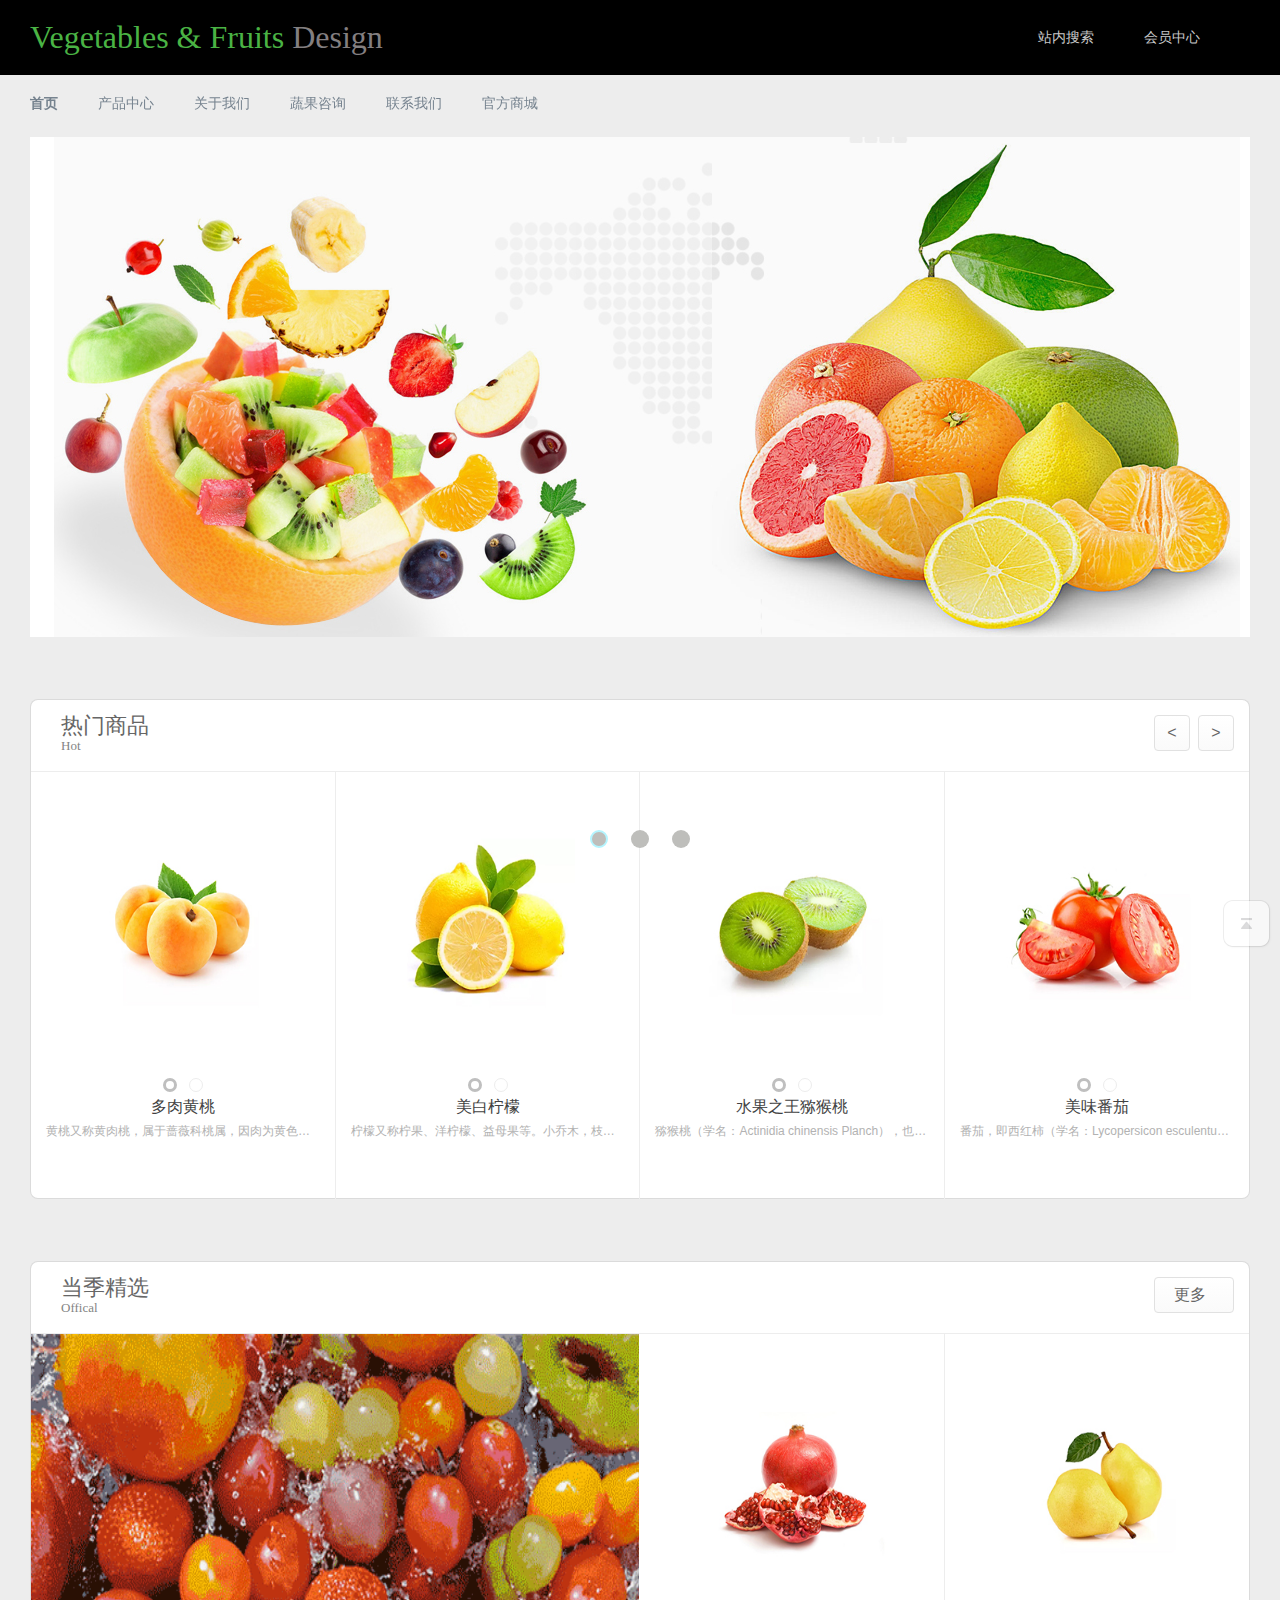
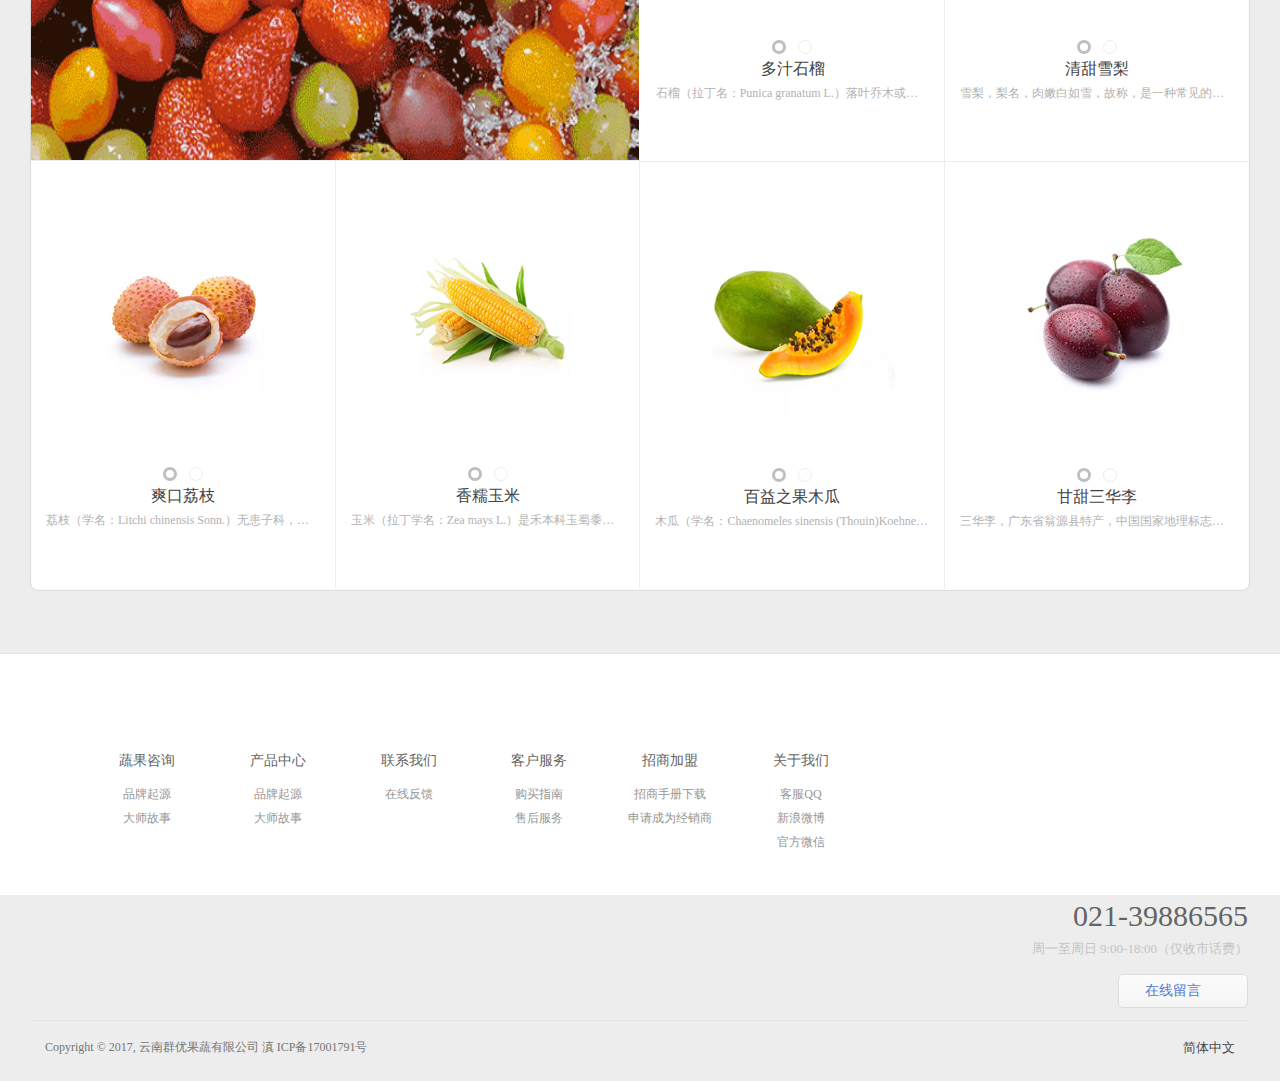
<file: index.html>
<!DOCTYPE html>
<html lang="en">
<head>
	<meta charset="UTF-8">
	<title>企业站</title>
	<link rel="stylesheet" href="css/index.css">
	<script src="js/animate.js"></script>
	<script src="js/index.js"></script>
</head>
<body>
	<!-- 头部开始 -->
	<header>
		<div class="navbar">
			<div class="logoL">Vegetables & Fruits <span class="design">Design</span></div>
			<div class="logoR">
				<a href="">站内搜索</a>
				<a href="">会员中心</a>
			</div>
		</div>
		<div class="navbarT">
			<div class="container">
				<ul class="nav">
					<li><a href="index.html" class="hot">首页</a></li>
					<li><a href="product.html">产品中心</a>
					<ul class="drop-down">
						<a href=""><li>&nbsp;&nbsp;&nbsp;&nbsp;&nbsp;水果系列</li></a>
						<a href=""><li>&nbsp;&nbsp;&nbsp;&nbsp;&nbsp;蔬菜系列</li></a>
					</ul>
					</li>
					<li><a href="about.html">关于我们</a></li>
					<li><a href="">蔬果咨询</a></li>
					<li><a href="">联系我们</a></li>
					<li><a href="">官方商城</a></li>
				</ul>		
			</div>
			
		</div>
	</header>
	<!-- 头部结束 -->
	<!-- banner开始 -->
	<section>
		<!-- <div class="dotsbox">
				<div class="dots"></div>
				<div class="dots"></div>
				<div class="dots"></div>
		</div> -->
		<ul class="dotsbox">
			<li class="dosts"></li>
			<li></li>
			<li></li>
		</ul>
		<ul class="box">
		
			<li>
				<img src="img/aaaaa.png" alt="">
			</li>
			<li>
				<img src="img/ccc.jpg" alt="">
			</li>
			<li>
				<img src="img/ddd.jpg" alt="">
			</li>
			
		</ul>
	</section>
	<!-- banner结束 -->
	<!-- 热门开始 -->
	<main>
		<div class="rmbox">
			<div class="Hotbox">
				<h3 class="Hot">热门商品</h3>
				<span class="letter">Hot</span>
			</div>
			<div class="keybox">
				<div class="keyL">&lt;</div>
				<div class="keyR">&gt;</div>
			</div>
		</div>
		<ul class="chart">
			<li>
				<div class="tubox">
					<div class="tu"><img src="img/rm (1).jpg" alt=""></div>
					<div class="tu"><img src="img/thumb.jpg" alt=""></div>
				</div>
				<a href="javascript:;"><div class="circularbox">
					<div class="circular hots"></div>
					<div class="circular"></div>
				</div></a>
				<div class="product">
					<a href="">多肉黄桃</a>
				</div>
				<p>黄桃又称黄肉桃，属于蔷薇科桃属，因肉为黄色而得名。常吃可起到通便、降血糖血脂、抗自由基、祛除黑斑、延缓衰老、提高免疫力等作用，也能促进食欲，堪称保健水果、养生之桃</p>
				<div class="details">查看详情</div>
				<div class="detailstu">
					<div class="false">
						<a href="javascript:;"><img src="img/slide.png" alt=""></a>
					</div>
					<div class="img"><img src="img/rm (1).jpg" alt=""></div>
					<div class="introduce">
						<div class="productName">多肉黄桃</div>
						<div class="propContent">&nbsp;&nbsp;类&nbsp;&nbsp;&nbsp;型&nbsp;&nbsp;&nbsp;:水果</div>
						<div class="propContent">&nbsp;&nbsp;品&nbsp;&nbsp;&nbsp;牌&nbsp;&nbsp;&nbsp;:Vegetables & Fruits</div>
						<div class="propContent">&nbsp;&nbsp;功&nbsp;&nbsp;&nbsp;能&nbsp;&nbsp;&nbsp;:通便、降血糖、血脂，抗自由基</div>
					</div>
				</div>
			</li>
			<li>
				<div class="tubox">
					<div class="tu"><img src="img/rm (2).jpg" alt=""></div>
					<div class="tu"><img src="img/thumb.jpg" alt=""></div>
				</div>
				<a href="javascript:;"><div class="circularbox">
					<div class="circular hots"></div>
					<div class="circular"></div>
				</div></a>
				<div class="product">
					<a href="">美白柠檬</a>
				</div>
				<p>柠檬又称柠果、洋柠檬、益母果等。小乔木，枝少刺或近于无刺，嫩叶及花芽暗紫红色，叶片厚纸质，卵形或椭圆形。</p>
				<div class="details">查看详情</div>
				<div class="detailstu">
					<div class="false">
						<a href="javascript:;"><img src="img/slide.png" alt=""></a>
					</div>
					<div class="img"><img src="img/rm (2).jpg" alt=""></div>
					<div class="introduce">
						<div class="productName">美白柠檬</div>
						<div class="propContent">&nbsp;&nbsp;类&nbsp;&nbsp;&nbsp;型&nbsp;&nbsp;&nbsp;:水果</div>
						<div class="propContent">&nbsp;&nbsp;品&nbsp;&nbsp;&nbsp;牌&nbsp;&nbsp;&nbsp;:Vegetables & Fruits</div>
						<div class="propContent">&nbsp;&nbsp;功&nbsp;&nbsp;&nbsp;能&nbsp;&nbsp;&nbsp;:生津解暑开胃，预防心血管疾病</div>
					</div>
				</div>
			</li>
			<li>
				<div class="tubox">
					<div class="tu"><img src="img/rm (3).jpg" alt=""></div>
					<div class="tu"><img src="img/thumb.jpg" alt=""></div>
				</div>
				<a href="javascript:;"><div class="circularbox">
					<div class="circular hots"></div>
					<div class="circular"></div>
				</div></a>
				<div class="product">
					<a href="">水果之王猕猴桃</a>
				</div>
				<p>猕猴桃（学名：Actinidia chinensis Planch），也称奇异果（奇异果是猕猴桃的一个人工选育品种，因使用广泛而成为了猕猴桃的代称）。</p>
				<div class="details">查看详情</div>
				<div class="detailstu">
					<div class="false">
						<a href="javascript:;"><img src="img/slide.png" alt=""></a>
					</div>
					<div class="img"><img src="img/rm (3).jpg" alt=""></div>
					<div class="introduce">
						<div class="productName">水果之王猕猴桃</div>
						<div class="propContent">&nbsp;&nbsp;类&nbsp;&nbsp;&nbsp;型&nbsp;&nbsp;&nbsp;:水果</div>
						<div class="propContent">&nbsp;&nbsp;品&nbsp;&nbsp;&nbsp;牌&nbsp;&nbsp;&nbsp;:Vegetables & Fruits</div>
						<div class="propContent">&nbsp;&nbsp;功&nbsp;&nbsp;&nbsp;能&nbsp;&nbsp;&nbsp;:含有的维生素C有助于降低血液中的胆固醇。</div>
					</div>
				</div>
			</li>
			<li>
				<div class="tubox">
					<div class="tu"><img src="img/rm (4).jpg" alt=""></div>
					<div class="tu"><img src="img/thumb.jpg" alt=""></div>
				</div>
				<a href="javascript:;"><div class="circularbox">
					<div class="circular hots"></div>
					<div class="circular"></div>
				</div></a>
				<div class="product">
					<a href="">美味番茄</a>
				</div>
				<p>番茄，即西红柿（学名：Lycopersicon esculentum Mill.），是茄科番茄属一年生或多年生草本植物，体高0.6-2米，全体生粘质腺毛，有强烈气味，茎易倒伏，叶羽状复叶或羽状深裂，花序总梗长2-5厘米，常3-7朵花，花萼辐状，花冠辐状，浆果扁球..</p>
				<div class="details">查看详情</div>
				<div class="detailstu">
					<div class="false">
						<a href="javascript:;"><img src="img/slide.png" alt=""></a>
					</div>
					<div class="img"><img src="img/rm (4).jpg" alt=""></div>
					<div class="introduce">
						<div class="productName">美味番茄</div>
						<div class="propContent">&nbsp;&nbsp;类&nbsp;&nbsp;&nbsp;型&nbsp;&nbsp;&nbsp;:蔬菜</div>
						<div class="propContent">&nbsp;&nbsp;品&nbsp;&nbsp;&nbsp;牌&nbsp;&nbsp;&nbsp;:Vegetables & Fruits</div>
						<div class="propContent">&nbsp;&nbsp;功&nbsp;&nbsp;&nbsp;能&nbsp;&nbsp;&nbsp;:有增加胃液酸度帮助消化，调整胃肠功能的作用。</div>
					</div>
				</div>
			</li>
		</ul>
	</main>
	<!-- 热门结束 -->
	<!-- 精选开始 -->
	<div class="jxbox">
		<div class="rmbox">
			<div class="Hotbox">
				<h3 class="Hot">当季精选</h3>
				<span class="letter">Offical</span>
			</div>
			<div class="keybox">
				<div class="look">更多</div>
			</div>
		</div>
		<div class="blank"><img src="img/3-1G229162611196.gif" alt=""></div>
		<ul class="chart chart2">
			<li>
				<div class="tubox">
					<div class="tu"><img src="img/jx (1).jpg" alt=""></div>
					<div class="tu"><img src="img/thumb.jpg" alt=""></div>
				</div>
				<a href="javascript:;"><div class="circularbox">
					<div class="circular hots"></div>
					<div class="circular"></div>
				</div></a>
				<div class="product">
					<a href="">多汁石榴</a>
				</div>
				<p>石榴（拉丁名：Punica granatum L.）落叶乔木或灌木；单叶，通常对生或簇生，无托叶。花顶生或近顶生，单生或几朵簇生或组成聚伞花序，近钟形，裂片5-9，花瓣5-9，多皱褶，覆瓦...</p>
				<div class="details">查看详情</div>
				<div class="detailstu">
					<div class="false">
						<a href="javascript:;"><img src="img/slide.png" alt=""></a>
					</div>
					<div class="img"><img src="img/jx (1).jpg" alt=""></div>
					<div class="introduce">
						<div class="productName">多汁石榴</div>
						<div class="propContent">&nbsp;&nbsp;类&nbsp;&nbsp;&nbsp;型&nbsp;&nbsp;&nbsp;:水果</div>
						<div class="propContent">&nbsp;&nbsp;品&nbsp;&nbsp;&nbsp;牌&nbsp;&nbsp;&nbsp;:Vegetables & Fruits</div>
						<div class="propContent">&nbsp;&nbsp;功&nbsp;&nbsp;&nbsp;能&nbsp;&nbsp;&nbsp;:具清热、解毒、平肝、补血、活血和止泻功效。</div>
					</div>
				</div>
			</li>
			<li>
				<div class="tubox">
					<div class="tu"><img src="img/jx (2).jpg" alt=""></div>
					<div class="tu"><img src="img/thumb.jpg" alt=""></div>
				</div>
				<a href="javascript:;"><div class="circularbox">
					<div class="circular hots"></div>
					<div class="circular"></div>
				</div></a>
				<div class="product">
					<a href="">清甜雪梨</a>
				</div>
				<p>雪梨，梨名，肉嫩白如雪，故称，是一种常见的水果。据《本草纲目》记载，“梨者，利也，其性下行流利。”它药用能治风热、润肺、凉心、消痰、降火、解毒。医学研究证明，梨确有...</p>
				<div class="details">查看详情</div>
				<div class="detailstu">
					<div class="false">
						<a href="javascript:;"><img src="img/slide.png" alt=""></a>
					</div>
					<div class="img"><img src="img/jx (2).jpg" alt=""></div>
					<div class="introduce">
						<div class="productName">清甜雪梨</div>
						<div class="propContent">&nbsp;&nbsp;类&nbsp;&nbsp;&nbsp;型&nbsp;&nbsp;&nbsp;:水果</div>
						<div class="propContent">&nbsp;&nbsp;品&nbsp;&nbsp;&nbsp;牌&nbsp;&nbsp;&nbsp;:Vegetables & Fruits</div>
						<div class="propContent">&nbsp;&nbsp;功&nbsp;&nbsp;&nbsp;能&nbsp;&nbsp;&nbsp;:药用能治风热、润肺、凉心、消痰、降火、解毒。</div>
					</div>
				</div>
			</li>
		</ul>
		<ul class="chart chart3">
			<li>
				<div class="tubox">
					<div class="tu"><img src="img/jx (3).jpg" alt=""></div>
					<div class="tu"><img src="img/thumb.jpg" alt=""></div>
				</div>
				<a href="javascript:;"><div class="circularbox">
					<div class="circular hots"></div>
					<div class="circular"></div>
				</div></a>
				<div class="product">
					<a href="">爽口荔枝</a>
				</div>
				<p>荔枝（学名：Litchi chinensis Sonn.）无患子科，荔枝属常绿乔木，高约10米。果皮有鳞斑状突起，鲜红，紫红。成熟时至鲜红色；种子全部被肉质假种皮包裹。花期春季，果期夏季。果肉产鲜时半透明凝脂状，味香美，但不耐储藏。分布于中国的西...</p>
				<div class="details">查看详情</div>
				<div class="detailstu">
					<div class="false">
						<a href="javascript:;"><img src="img/slide.png" alt=""></a>
					</div>
					<div class="img"><img src="img/jx (3).jpg" alt=""></div>
					<div class="introduce">
						<div class="productName">爽口荔枝</div>
						<div class="propContent">&nbsp;&nbsp;类&nbsp;&nbsp;&nbsp;型&nbsp;&nbsp;&nbsp;:水果</div>
						<div class="propContent">&nbsp;&nbsp;品&nbsp;&nbsp;&nbsp;牌&nbsp;&nbsp;&nbsp;:Vegetables & Fruits</div>
						<div class="propContent">&nbsp;&nbsp;功&nbsp;&nbsp;&nbsp;能&nbsp;&nbsp;&nbsp;:健脾生津，理气止痛。</div>
					</div>
				</div>
			</li>
			<li>
				<div class="tubox">
					<div class="tu"><img src="img/jx (4).jpg" alt=""></div>
					<div class="tu"><img src="img/thumb.jpg" alt=""></div>
				</div>
				<a href="javascript:;"><div class="circularbox">
					<div class="circular hots"></div>
					<div class="circular"></div>
				</div></a>
				<div class="product">
					<a href="">香糯玉米</a>
				</div>
				<p>玉米（拉丁学名：Zea mays L.）是禾本科玉蜀黍属一年生草本植物。别名：玉蜀黍、棒子、包谷、包米、包粟、玉茭、苞米、珍珠米、苞芦、大芦粟，东北辽宁话称珍珠粒，潮州话称薏米仁，粤语称为粟米，闽南语称作番麦。玉米是一年生雌雄同株异...</p>
				<div class="details">查看详情</div>
				<div class="detailstu">
					<div class="false">
						<a href="javascript:;"><img src="img/slide.png" alt=""></a>
					</div>
					<div class="img"><img src="img/jx (4).jpg" alt=""></div>
					<div class="introduce">
						<div class="productName">香糯玉米</div>
						<div class="propContent">&nbsp;&nbsp;类&nbsp;&nbsp;&nbsp;型&nbsp;&nbsp;&nbsp;:蔬菜</div>
						<div class="propContent">&nbsp;&nbsp;品&nbsp;&nbsp;&nbsp;牌&nbsp;&nbsp;&nbsp;:Vegetables & Fruits</div>
						<div class="propContent">&nbsp;&nbsp;功&nbsp;&nbsp;&nbsp;能&nbsp;&nbsp;&nbsp;:玉米中所含纤维素人体不能吸收的碳水化合物。</div>
					</div>
				</div>
			</li>
			<li>
				<div class="tubox">
					<div class="tu"><img src="img/jx (5).jpg" alt=""></div>
					<div class="tu"><img src="img/thumb.jpg" alt=""></div>
				</div>
				<a href="javascript:;"><div class="circularbox">
					<div class="circular hots"></div>
					<div class="circular"></div>
				</div></a>
				<div class="product">
					<a href="">百益之果木瓜</a>
				</div>
				<p>木瓜（学名：Chaenomeles sinensis (Thouin)Koehne）：蔷薇科木瓜属，灌木或小乔木，高达5－10米，叶片椭圆卵形或椭圆长圆形，稀倒卵形，长5－8厘米，宽3.5－5.5厘米，叶柄长5...</p>
				<div class="details">查看详情</div>
				<div class="detailstu">
					<div class="false">
						<a href="javascript:;"><img src="img/slide.png" alt=""></a>
					</div>
					<div class="img"><img src="img/jx (5).jpg" alt=""></div>
					<div class="introduce">
						<div class="productName">百益之果木瓜</div>
						<div class="propContent">&nbsp;&nbsp;类&nbsp;&nbsp;&nbsp;型&nbsp;&nbsp;&nbsp;:水果</div>
						<div class="propContent">&nbsp;&nbsp;品&nbsp;&nbsp;&nbsp;牌&nbsp;&nbsp;&nbsp;:Vegetables & Fruits</div>
						<div class="propContent">&nbsp;&nbsp;功&nbsp;&nbsp;&nbsp;能&nbsp;&nbsp;&nbsp;:抗氧化</div>
					</div>
				</div>
			</li>
			<li>
				<div class="tubox">
					<div class="tu"><img src="img/jx (6).jpg" alt=""></div>
					<div class="tu"><img src="img/thumb.jpg" alt=""></div>
				</div>
				<a href="javascript:;"><div class="circularbox">
					<div class="circular hots"></div>
					<div class="circular"></div>
				</div></a>
				<div class="product">
					<a href="">甘甜三华李</a>
				</div>
				<p>三华李，广东省翁源县特产，中国国家地理标志产品。三华李果型白里透红，闻之清雅芬芳，入口无涩且有蜜味，爽脆清甜满口香。果圆形或近圆形，单果重≥40克，果粉厚，果皮紫红色...</p>
				<div class="details">查看详情</div>
				<div class="detailstu">
					<div class="false">
						<a href="javascript:;"><img src="img/slide.png" alt=""></a>
					</div>
					<div class="img"><img src="img/jx (6).jpg" alt=""></div>
					<div class="introduce">
						<div class="productName">甘甜三华李</div>
						<div class="propContent">&nbsp;&nbsp;类&nbsp;&nbsp;&nbsp;型&nbsp;&nbsp;&nbsp;:水果</div>
						<div class="propContent">&nbsp;&nbsp;品&nbsp;&nbsp;&nbsp;牌&nbsp;&nbsp;&nbsp;:Vegetables & Fruits</div>
						<div class="propContent">&nbsp;&nbsp;功&nbsp;&nbsp;&nbsp;能&nbsp;&nbsp;&nbsp;:具有清肝涤热、生津液、利小便之功效。</div>
					</div>
				</div>
			</li>
		</ul>
	</div>
	<!-- 精选结束 -->
	<!-- 底部开始 -->
	<footer>
		<div class="word">
			<div class="contact">
				<a href=""><h4>蔬果咨询</h4></a>
				<ul class="Story">
					<li>品牌起源</li>
					<li>大师故事</li>
					
				</ul>
			</div>
			<div class="contact">
				<a href=""><h4>产品中心</h4></a>
				<ul class="Story">
					<li>品牌起源</li>
					<li>大师故事</li>
					
				</ul>
			</div>
			<div class="contact">
				<a href=""><h4>联系我们</h4></a>
				<ul class="Story">
					<li>在线反馈</li>

					
				</ul>
			</div>
			<div class="contact">
				<a href=""><h4>客户服务</h4></a>
				<ul class="Story">
					<li>购买指南</li>
					<li>售后服务</li>
					
				</ul>
			</div>
			<div class="contact">
				<a href=""><h4>招商加盟</h4></a>
				<ul class="Story">
					<li>招商手册下载</li>
					<li>申请成为经销商</li>
					
				</ul>
			</div>
			<div class="contact">
				<h4>关于我们</h4>
				<ul class="Story">
					<li>客服QQ</li>
					<li>新浪微博</li>
					<li>官方微信</li>

					
				</ul>
			</div>
		</div>
		<div class="Online">
			<h3>021-39886565</h3>
			<h5>周一至周日 9:00-18:00（仅收市话费）</h5>
			<div class="frame">在线留言</div>
		</div>
	</footer>
	<div class="Below">
		<span class="left">Copyright © 2017, 云南群优果蔬有限公司 滇 ICP备17001791号</span>
		<span class="right">简体中文</span>
	</div>
	<div class="fanhui"></div>

	<!-- 底部结束 -->


</body>
</html>
</file>
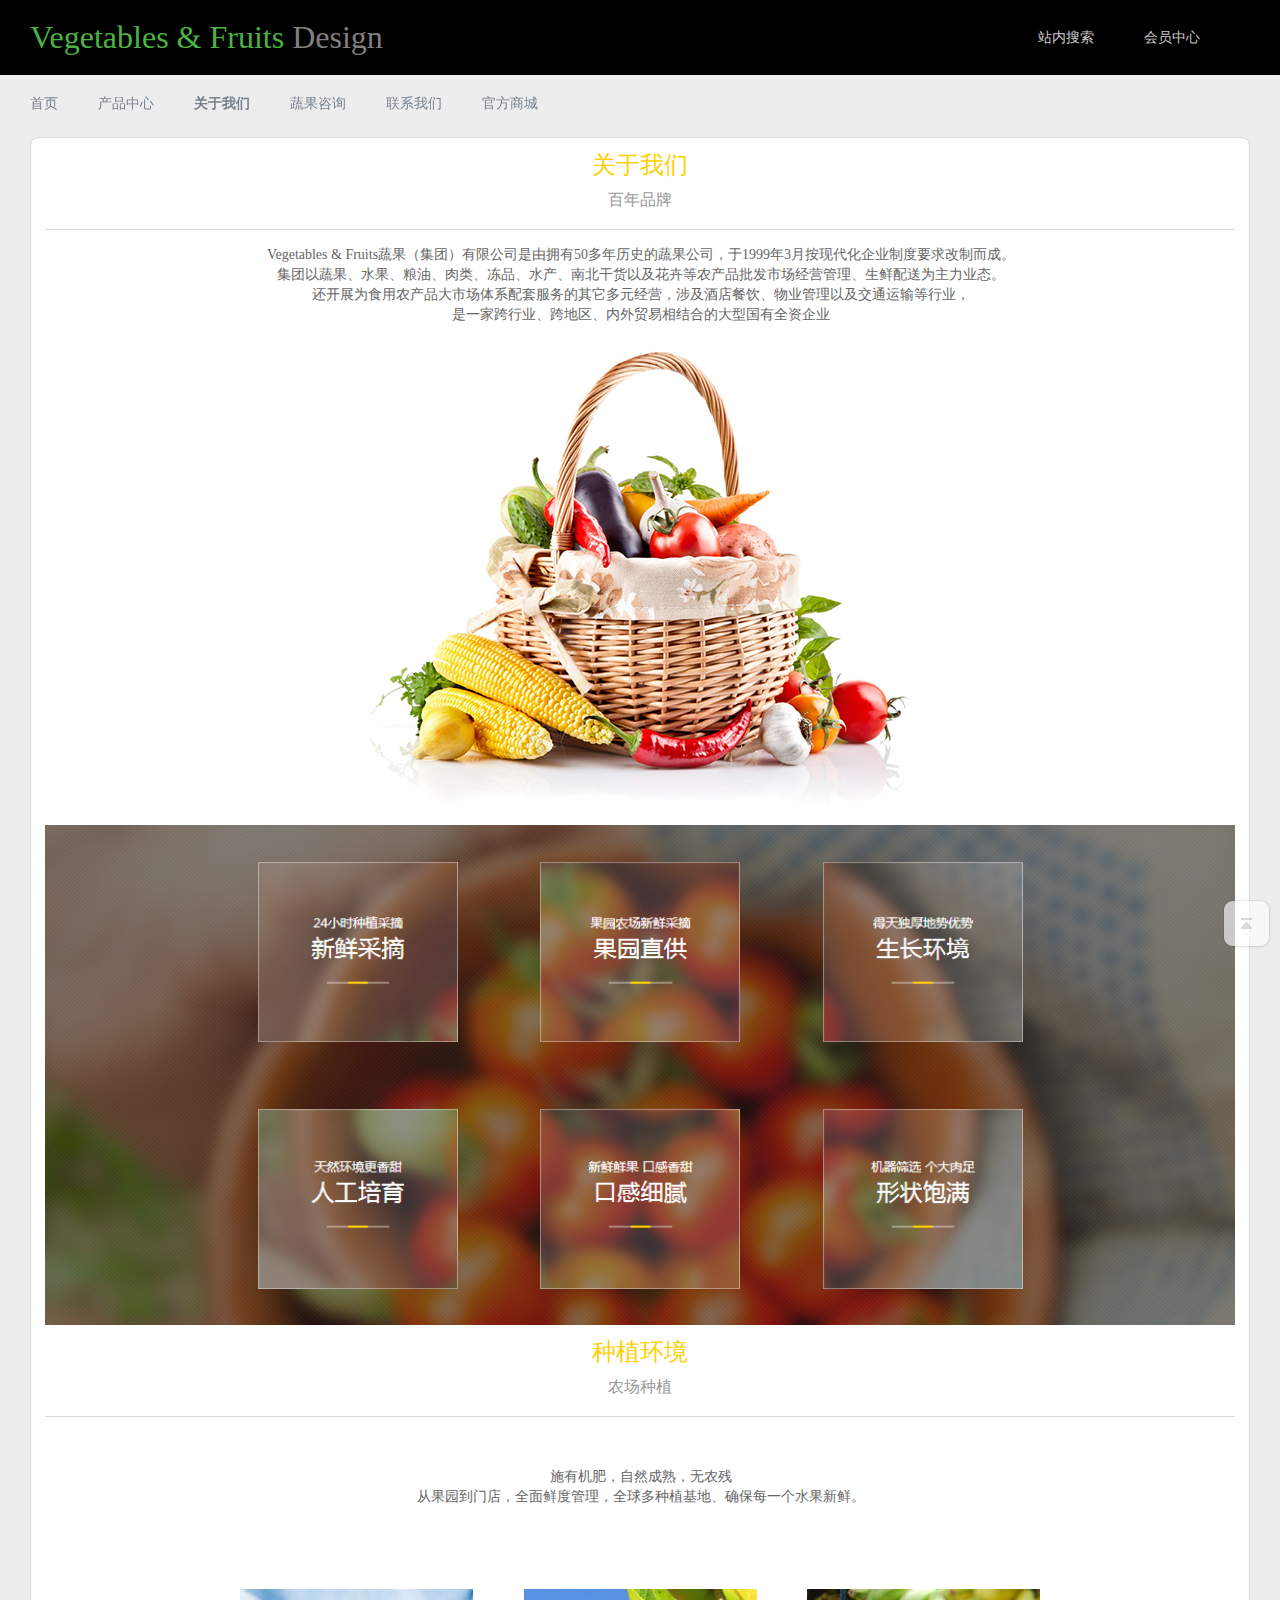
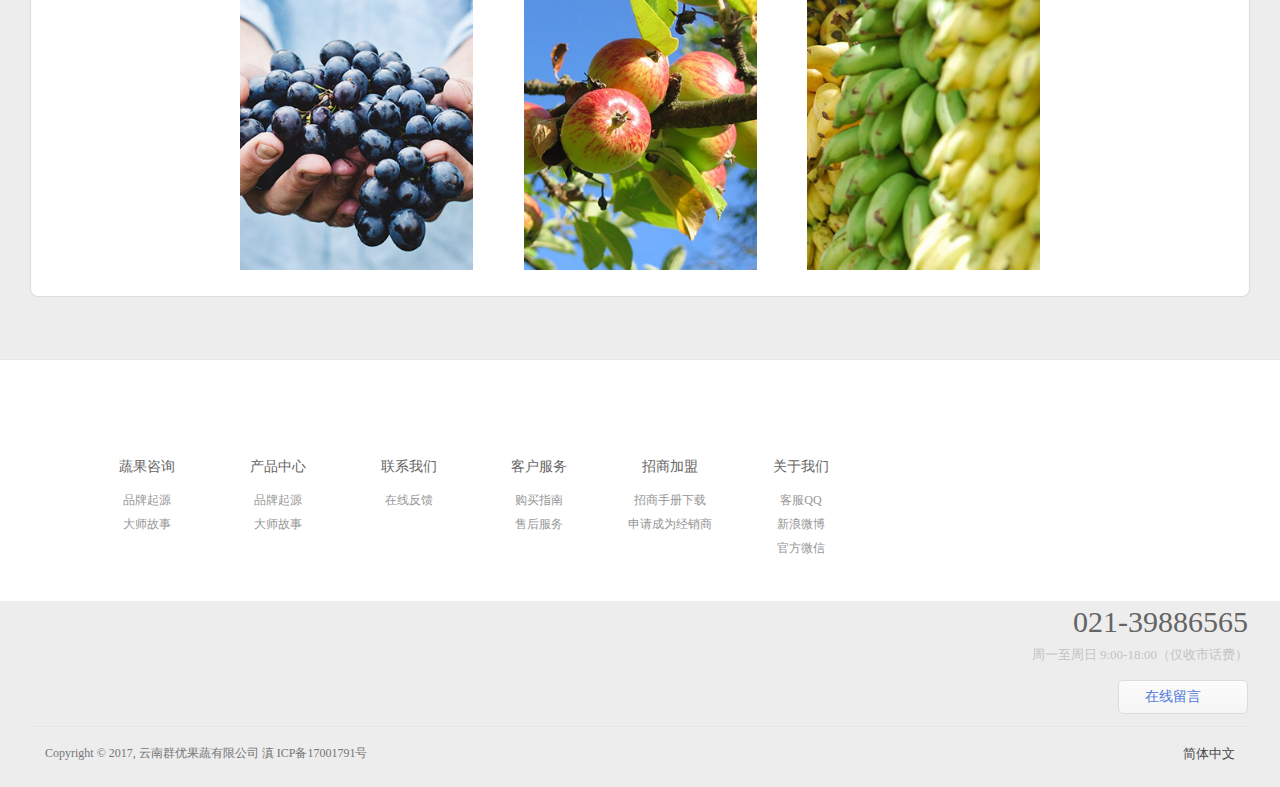
<file: about.html>
<!DOCTYPE html>
<html lang="en">
<head>
	<meta charset="UTF-8">
	<title>企业站</title>
	<link rel="stylesheet" href="css/about.css">
	<script src="js/animate.js"></script>
	<script src="js/about.js"></script>
</head>
<body>
	<!-- 头部开始 -->
	<header>
		<div class="navbar">
			<div class="logoL">Vegetables & Fruits <span class="design">Design</span></div>
			<div class="logoR">
				<a href="">站内搜索</a>
				<a href="">会员中心</a>
			</div>
		</div>
		<div class="navbarT">
			<div class="container">
				<ul class="nav">
					<li><a href="index.html">首页</a></li>
					<li><a href="product.html">产品中心</a>
					<ul class="drop-down">
						<a href=""><li>&nbsp;&nbsp;&nbsp;&nbsp;&nbsp;水果系列</li></a>
						<a href=""><li>&nbsp;&nbsp;&nbsp;&nbsp;&nbsp;蔬菜系列</li></a>
					</ul>
					</li>
					<li><a href="about.html" class="hot">关于我们</a></li>
					<li><a href="">蔬果咨询</a></li>
					<li><a href="">联系我们</a></li>
					<li><a href="">官方商城</a></li>
				</ul>		
			</div>
			
		</div>
	</header>
	<!-- 头部结束 -->
	<section>
		
	</section>
	
	<!-- 关于开始 -->
	<div class="jxbox">
		<div class="banner">
			<p class="women">关于我们</p>
			<p class="bainian">百年品牌</p>
		</div>
		<div class="zi">
			<p class="xzi">Vegetables & Fruits蔬果（集团）有限公司是由拥有50多年历史的蔬果公司，于1999年3月按现代化企业制度要求改制而成。</p>
			<p class="xzi">集团以蔬果、水果、粮油、肉类、冻品、水产、南北干货以及花卉等农产品批发市场经营管理、生鲜配送为主力业态。</p>
			<p class="xzi">还开展为食用农产品大市场体系配套服务的其它多元经营，涉及酒店餐饮、物业管理以及交通运输等行业，</p>
			<p class="xzi">是一家跨行业、跨地区、内外贸易相结合的大型国有全资企业</p>
		</div>
		<div class="ad"><img src="img/ad.jpg" alt=""></div>

		<div class="full">
			<ul>
				<li><img src="img/xinxian (1).png" alt=""></li>
				<li><img src="img/xinxian (2).png" alt=""></li>
				<li><img src="img/xinxian (3).png" alt=""></li>
				<li><img src="img/xinxian (4).png" alt=""></li>
				<li><img src="img/xinxian (5).png" alt=""></li>
				<li><img src="img/xinxian (6).png" alt=""></li>
			</ul>
		</div>
		<div class="banner">
			<p class="women">种植环境</p>
			<p class="bainian">农场种植</p>
		</div>
		<div class="zi">
			
			<p class="xzi xxzi">施有机肥，自然成熟，无农残</p>
			<p class="xzi">从果园到门店，全面鲜度管理，全球多种植基地、确保每一个水果新鲜。</p>
		</div>
		<ul class="add">
			<li><img src="img/nonchang (1).jpg" alt=""></li>
			<li><img src="img/nongchang.jpg" alt=""></li>
			<li><img src="img/nonchang (2).jpg" alt=""></li>
		</ul>
	</div>
	<!-- 关于结束 -->
	<!-- 底部开始 -->
	<footer>
		<div class="word">
			<div class="contact">
				<a href=""><h4>蔬果咨询</h4></a>
				<ul class="Story">
					<li>品牌起源</li>
					<li>大师故事</li>
					
				</ul>
			</div>
			<div class="contact">
				<a href=""><h4>产品中心</h4></a>
				<ul class="Story">
					<li>品牌起源</li>
					<li>大师故事</li>
					
				</ul>
			</div>
			<div class="contact">
				<a href=""><h4>联系我们</h4></a>
				<ul class="Story">
					<li>在线反馈</li>

					
				</ul>
			</div>
			<div class="contact">
				<a href=""><h4>客户服务</h4></a>
				<ul class="Story">
					<li>购买指南</li>
					<li>售后服务</li>
					
				</ul>
			</div>
			<div class="contact">
				<a href=""><h4>招商加盟</h4></a>
				<ul class="Story">
					<li>招商手册下载</li>
					<li>申请成为经销商</li>
					
				</ul>
			</div>
			<div class="contact">
				<h4>关于我们</h4>
				<ul class="Story">
					<li>客服QQ</li>
					<li>新浪微博</li>
					<li>官方微信</li>

					
				</ul>
			</div>
		</div>
		<div class="Online">
			<h3>021-39886565</h3>
			<h5>周一至周日 9:00-18:00（仅收市话费）</h5>
			<div class="frame">在线留言</div>
		</div>
	</footer>
	<div class="Below">
		<span class="left">Copyright © 2017, 云南群优果蔬有限公司 滇 ICP备17001791号</span>
		<span class="right">简体中文</span>
	</div>
	<div class="fanhui"></div>

	<!-- 底部结束 -->


</body>
</html>
</file>
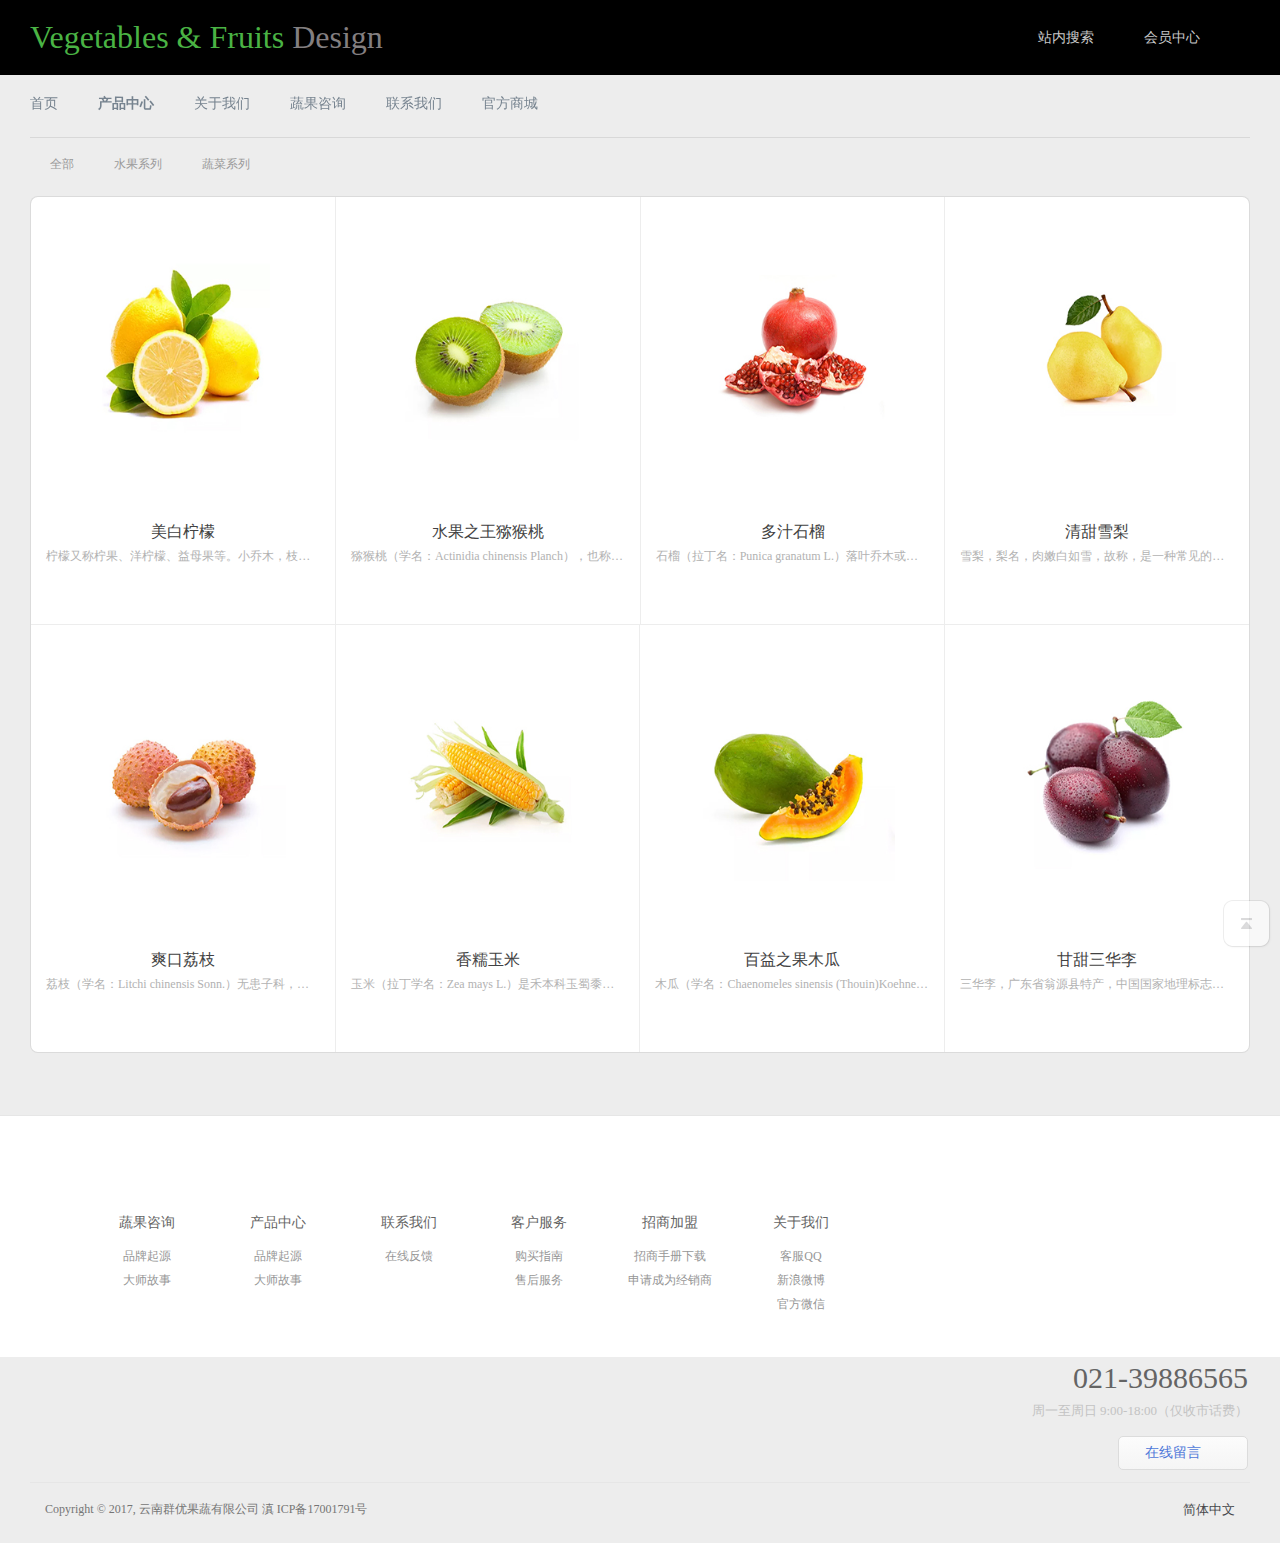
<file: product.html>
<!DOCTYPE html>
<html lang="en">
<head>
	<meta charset="UTF-8">
	<title>企业站</title>
	<link rel="stylesheet" href="css/product.css">
	<script src="js/animate.js"></script>
	<script src="js/product.js"></script>
</head>
<body>
	<!-- 头部开始 -->
	<header>
		<div class="navbar">
			<div class="logoL">Vegetables & Fruits <span class="design">Design</span></div>
			<div class="logoR">
				<a href="">站内搜索</a>
				<a href="">会员中心</a>
			</div>
		</div>
		<div class="navbarT">
			<div class="container">
				<ul class="nav">
					<li><a href="index.html">首页</a></li>
					<li><a href="product.html" class="hot">产品中心</a>
					<ul class="drop-down">
						<a href=""><li>&nbsp;&nbsp;&nbsp;&nbsp;&nbsp;水果系列</li></a>
						<a href=""><li>&nbsp;&nbsp;&nbsp;&nbsp;&nbsp;蔬菜系列</li></a>
					</ul>
					</li>
					<li><a href="about.html">关于我们</a></li>
					<li><a href="">蔬果咨询</a></li>
					<li><a href="">联系我们</a></li>
					<li><a href="">官方商城</a></li>
				</ul>		
			</div>
			
		</div>
	</header>
	<!-- 头部结束 -->
	<section>
		<ul class="met">
			<a href=""><li>全部</li></a>
			<a href=""><li>水果系列</li></a>
			<a href=""><li>蔬菜系列</li></a>
		</ul>
	</section>
	
	<!-- 精选开始 -->
	<div class="jxbox">
		
		<ul class="chart chart2">
			<li>
				<div class="tubox"><img src="img/rm (2).jpg" alt=""></div>
				<div class="circularbox">
					<!-- div class="circular hots"></div>
					<div class="circular"></div> -->
				</div>
				<div class="product">
					<a href="">美白柠檬</a>
				</div>
				<p>柠檬又称柠果、洋柠檬、益母果等。小乔木，枝少刺或近于无刺，嫩叶及花芽暗紫红色，叶片厚纸质，卵形或椭圆形。</p>
				<div class="details">查看详情</div>
				<div class="detailstu">
					<div class="false">
						<a href="javascript:;"><img src="img/slide.png" alt=""></a>
					</div>
					<div class="img"><img src="img/rm (2).jpg" alt=""></div>
					<div class="introduce">
						<div class="productName">美白柠檬</div>
						<div class="propContent">&nbsp;&nbsp;类&nbsp;&nbsp;&nbsp;型&nbsp;&nbsp;&nbsp;:水果</div>
						<div class="propContent">&nbsp;&nbsp;品&nbsp;&nbsp;&nbsp;牌&nbsp;&nbsp;&nbsp;:Vegetables & Fruits</div>
						<div class="propContent">&nbsp;&nbsp;功&nbsp;&nbsp;&nbsp;能&nbsp;&nbsp;&nbsp;:生津解暑开胃，预防心血管疾病</div>
					</div>
				</div>
			</li>
			<li>
				<div class="tubox"><img src="img/rm (3).jpg" alt=""></div>
				<div class="circularbox">
					<!-- <div class="circular hots"></div>
					<div class="circular"></div> -->
				</div>
				<div class="product">
					<a href="">水果之王猕猴桃</a>
				</div>
				<p>猕猴桃（学名：Actinidia chinensis Planch），也称奇异果（奇异果是猕猴桃的一个人工选育品种，因使用广泛而成为了猕猴桃的代称）。</p>
				<div class="details">查看详情</div>
				<div class="detailstu">
					<div class="false">
						<a href="javascript:;"><img src="img/slide.png" alt=""></a>
					</div>
					<div class="img"><img src="img/rm (3).jpg" alt=""></div>
					<div class="introduce">
						<div class="productName">水果之王猕猴桃</div>
						<div class="propContent">&nbsp;&nbsp;类&nbsp;&nbsp;&nbsp;型&nbsp;&nbsp;&nbsp;:水果</div>
						<div class="propContent">&nbsp;&nbsp;品&nbsp;&nbsp;&nbsp;牌&nbsp;&nbsp;&nbsp;:Vegetables & Fruits</div>
						<div class="propContent">&nbsp;&nbsp;功&nbsp;&nbsp;&nbsp;能&nbsp;&nbsp;&nbsp;:含有的维生素C有助于降低血液中的胆固醇。</div>
					</div>
				</div>
			</li>
			<li>
				<div class="tubox"><img src="img/jx (1).jpg" alt=""></div>
				<div class="circularbox">
					<!-- <div class="circular hots"></div>
					<div class="circular"></div> -->
				</div>
				<div class="product">
					<a href="">多汁石榴</a>
				</div>
				<p>石榴（拉丁名：Punica granatum L.）落叶乔木或灌木；单叶，通常对生或簇生，无托叶。花顶生或近顶生，单生或几朵簇生或组成聚伞花序，近钟形，裂片5-9，花瓣5-9，多皱褶，覆瓦...</p>
				<div class="details">查看详情</div>
				<div class="detailstu">
					<div class="false">
						<a href="javascript:;"><img src="img/slide.png" alt=""></a>
					</div>
					<div class="img"><img src="img/jx (1).jpg" alt=""></div>
					<div class="introduce">
						<div class="productName">多汁石榴</div>
						<div class="propContent">&nbsp;&nbsp;类&nbsp;&nbsp;&nbsp;型&nbsp;&nbsp;&nbsp;:水果</div>
						<div class="propContent">&nbsp;&nbsp;品&nbsp;&nbsp;&nbsp;牌&nbsp;&nbsp;&nbsp;:Vegetables & Fruits</div>
						<div class="propContent">&nbsp;&nbsp;功&nbsp;&nbsp;&nbsp;能&nbsp;&nbsp;&nbsp;:具清热、解毒、平肝、补血、活血和止泻功效。</div>
					</div>
				</div>
			</li>
			<li>
				<div class="tubox"><img src="img/jx (2).jpg" alt=""></div>
				<div class="circularbox">
					<!-- <div class="circular hots"></div>
					<div class="circular"></div> -->
				</div>
				<div class="product">
					<a href="">清甜雪梨</a>
				</div>
				<p>雪梨，梨名，肉嫩白如雪，故称，是一种常见的水果。据《本草纲目》记载，“梨者，利也，其性下行流利。”它药用能治风热、润肺、凉心、消痰、降火、解毒。医学研究证明，梨确有...</p>
				<div class="details">查看详情</div>
				<div class="detailstu">
					<div class="false">
						<a href="javascript:;"><img src="img/slide.png" alt=""></a>
					</div>
					<div class="img"><img src="img/jx (2).jpg" alt=""></div>
					<div class="introduce">
						<div class="productName">清甜雪梨</div>
						<div class="propContent">&nbsp;&nbsp;类&nbsp;&nbsp;&nbsp;型&nbsp;&nbsp;&nbsp;:水果</div>
						<div class="propContent">&nbsp;&nbsp;品&nbsp;&nbsp;&nbsp;牌&nbsp;&nbsp;&nbsp;:Vegetables & Fruits</div>
						<div class="propContent">&nbsp;&nbsp;功&nbsp;&nbsp;&nbsp;能&nbsp;&nbsp;&nbsp;:药用能治风热、润肺、凉心、消痰、降火、解毒。</div>
					</div>
				</div>
			</li>
		</ul>
		<ul class="chart chart3">
			<li>
				<div class="tubox"><img src="img/jx (3).jpg" alt=""></div>
				<div class="circularbox">
					<!-- <div class="circular hots"></div>
					<div class="circular"></div> -->
				</div>
				<div class="product">
					<a href="">爽口荔枝</a>
				</div>
				<p>荔枝（学名：Litchi chinensis Sonn.）无患子科，荔枝属常绿乔木，高约10米。果皮有鳞斑状突起，鲜红，紫红。成熟时至鲜红色；种子全部被肉质假种皮包裹。花期春季，果期夏季。果肉产鲜时半透明凝脂状，味香美，但不耐储藏。分布于中国的西...</p>
				<div class="details">查看详情</div>
				<div class="detailstu">
					<div class="false">
						<a href="javascript:;"><img src="img/slide.png" alt=""></a>
					</div>
					<div class="img"><img src="img/jx (3).jpg" alt=""></div>
					<div class="introduce">
						<div class="productName">爽口荔枝</div>
						<div class="propContent">&nbsp;&nbsp;类&nbsp;&nbsp;&nbsp;型&nbsp;&nbsp;&nbsp;:水果</div>
						<div class="propContent">&nbsp;&nbsp;品&nbsp;&nbsp;&nbsp;牌&nbsp;&nbsp;&nbsp;:Vegetables & Fruits</div>
						<div class="propContent">&nbsp;&nbsp;功&nbsp;&nbsp;&nbsp;能&nbsp;&nbsp;&nbsp;:健脾生津，理气止痛。</div>
					</div>
				</div>
			</li>
			<li>
				<div class="tubox"><img src="img/jx (4).jpg" alt=""></div>
				<div class="circularbox">
					<!-- <div class="circular hots"></div>
					<div class="circular"></div> -->
				</div>
				<div class="product">
					<a href="">香糯玉米</a>
				</div>
				<p>玉米（拉丁学名：Zea mays L.）是禾本科玉蜀黍属一年生草本植物。别名：玉蜀黍、棒子、包谷、包米、包粟、玉茭、苞米、珍珠米、苞芦、大芦粟，东北辽宁话称珍珠粒，潮州话称薏米仁，粤语称为粟米，闽南语称作番麦。玉米是一年生雌雄同株异...</p>
				<div class="details">查看详情</div>
				<div class="detailstu">
					<div class="false">
						<a href="javascript:;"><img src="img/slide.png" alt=""></a>
					</div>
					<div class="img"><img src="img/jx (4).jpg" alt=""></div>
					<div class="introduce">
						<div class="productName">香糯玉米</div>
						<div class="propContent">&nbsp;&nbsp;类&nbsp;&nbsp;&nbsp;型&nbsp;&nbsp;&nbsp;:蔬菜</div>
						<div class="propContent">&nbsp;&nbsp;品&nbsp;&nbsp;&nbsp;牌&nbsp;&nbsp;&nbsp;:Vegetables & Fruits</div>
						<div class="propContent">&nbsp;&nbsp;功&nbsp;&nbsp;&nbsp;能&nbsp;&nbsp;&nbsp;:玉米中所含纤维素人体不能吸收的碳水化合物 。 </div>
					</div>
				</div>
			</li>
			<li>
				<div class="tubox"><img src="img/jx (5).jpg" alt=""></div>
				<div class="circularbox">
					<!-- <div class="circular hots"></div>
					<div class="circular"></div> -->
				</div>
				<div class="product">
					<a href="">百益之果木瓜</a>
				</div>
				<p>木瓜（学名：Chaenomeles sinensis (Thouin)Koehne）：蔷薇科木瓜属，灌木或小乔木，高达5－10米，叶片椭圆卵形或椭圆长圆形，稀倒卵形，长5－8厘米，宽3.5－5.5厘米，叶柄长5...</p>
				<div class="details">查看详情</div>
				<div class="detailstu">
					<div class="false">
						<a href="javascript:;"><img src="img/slide.png" alt=""></a>
					</div>
					<div class="img"><img src="img/jx (5).jpg" alt=""></div>
					<div class="introduce">
						<div class="productName">百益之果木瓜</div>
						<div class="propContent">&nbsp;&nbsp;类&nbsp;&nbsp;&nbsp;型&nbsp;&nbsp;&nbsp;:水果</div>
						<div class="propContent">&nbsp;&nbsp;品&nbsp;&nbsp;&nbsp;牌&nbsp;&nbsp;&nbsp;:Vegetables & Fruits</div>
						<div class="propContent">&nbsp;&nbsp;功&nbsp;&nbsp;&nbsp;能&nbsp;&nbsp;&nbsp;:抗氧化</div>
					</div>
				</div>
			</li>
			<li>
				<div class="tubox"><img src="img/jx (6).jpg" alt=""></div>
				<div class="circularbox">
					<!-- <div class="circular hots"></div>
					<div class="circular"></div> -->
				</div>
				<div class="product">
					<a href="">甘甜三华李</a>
				</div>
				<p>三华李，广东省翁源县特产，中国国家地理标志产品。三华李果型白里透红，闻之清雅芬芳，入口无涩且有蜜味，爽脆清甜满口香。果圆形或近圆形，单果重≥40克，果粉厚，果皮紫红色...</p>
				<div class="details">查看详情</div>
				<div class="detailstu">
					<div class="false">
						<a href="javascript:;"><img src="img/slide.png" alt=""></a>
					</div>
					<div class="img"><img src="img/jx (6).jpg" alt=""></div>
					<div class="introduce">
						<div class="productName">甘甜三华李</div>
						<div class="propContent">&nbsp;&nbsp;类&nbsp;&nbsp;&nbsp;型&nbsp;&nbsp;&nbsp;:水果</div>
						<div class="propContent">&nbsp;&nbsp;品&nbsp;&nbsp;&nbsp;牌&nbsp;&nbsp;&nbsp;:Vegetables & Fruits</div>
						<div class="propContent">&nbsp;&nbsp;功&nbsp;&nbsp;&nbsp;能&nbsp;&nbsp;&nbsp;:具有清肝涤热、生津液、利小便之功效</div>
					</div>
				</div>
			</li>
		</ul>
	</div>
	<!-- 精选结束 -->
	<!-- 底部开始 -->
	<footer>
		<div class="word">
			<div class="contact">
				<a href=""><h4>蔬果咨询</h4></a>
				<ul class="Story">
					<li>品牌起源</li>
					<li>大师故事</li>
					
				</ul>
			</div>
			<div class="contact">
				<a href=""><h4>产品中心</h4></a>
				<ul class="Story">
					<li>品牌起源</li>
					<li>大师故事</li>
					
				</ul>
			</div>
			<div class="contact">
				<a href=""><h4>联系我们</h4></a>
				<ul class="Story">
					<li>在线反馈</li>

					
				</ul>
			</div>
			<div class="contact">
				<a href=""><h4>客户服务</h4></a>
				<ul class="Story">
					<li>购买指南</li>
					<li>售后服务</li>
					
				</ul>
			</div>
			<div class="contact">
				<a href=""><h4>招商加盟</h4></a>
				<ul class="Story">
					<li>招商手册下载</li>
					<li>申请成为经销商</li>
					
				</ul>
			</div>
			<div class="contact">
				<h4>关于我们</h4>
				<ul class="Story">
					<li>客服QQ</li>
					<li>新浪微博</li>
					<li>官方微信</li>

					
				</ul>
			</div>
		</div>
		<div class="Online">
			<h3>021-39886565</h3>
			<h5>周一至周日 9:00-18:00（仅收市话费）</h5>
			<div class="frame">在线留言</div>
		</div>
	</footer>
	<div class="Below">
		<span class="left">Copyright © 2017, 云南群优果蔬有限公司 滇 ICP备17001791号</span>
		<span class="right">简体中文</span>
	</div>
	<div class="fanhui"></div>

	<!-- 底部结束 -->


</body>
</html>
</file>
<file: css/index.css>
@import url('base.css');
/* 头部开始 */
body{
	width: 100%;
	height: 100%;
	background: #ededed;
}
header{
	width: 100%;
	height: 75px;
	background: #000;
}
.navbar{
	width: 1220px;
	height: 75px;
	margin: 0 auto;
	background: #000;
	display:flex;
	justify-content: space-between;
}
.logoL{
	color: rgb(74, 179, 68);
	height: 75px;
	font-size: 32px;
	line-height: 75px;
}
.design{
	color: #837f80;
}
.logoR{
	width: 212px;
	height: 75px;
	display: flex;
	justify-content: space-between;

}
.logoR a{
	width: 106px;
	height: 75px;
	font-size: 14px;
	color: #c8c8c8;
	line-height: 75px;
}
.logoR a:hover{
	color: #fff;
}
.navbarT{
	width: 100%;
	height: 0px;
	position: fixed;
	top: 75px;
	z-index: 999;
	background: #f7f7f7;
	
    /* border-bottom: 1px solid #dadada; */
    /* transition: all 1s; */
}
.container{
	width: 1220px;
	height: 62px;
	margin: 0 auto;

}
.nav{
	width: auto;
	height: 62px;

	float: left;
}
.nav li{
	float: left;
	padding: 20px;
	position: relative;
}
.nav li:first-child{
	padding-left: 0;
}
.nav li a{
	font-size: 14px;
	color: #76838f;
}
.nav li a:hover{
	color: #6b95ea;
}
.hot{
	font-weight: bold;
	color: #666;
}
.drop-down{
	width: 158px;
	height: 0px;
	background: #fff;
	border-radius: 4px;
	position: absolute;
	left: 0px;
	top: 50px;
	z-index: 9999;
	/* padding: 5px 0; */
	overflow: hidden;
	transition: all 1s
}
.drop-down li{
	width: 158px;
	height: 40px;
	background: #fff;
	padding:  0;
	padding-left: 15px;
	margin: 5px 0;
	line-height: 40px;
	box-sizing: border-box;

}
.drop-down li:hover{
	background: #ededed;
}
/* 头部结束 */
/* banner开始 */
section{
	width: 1220px;
	height: 500px;
	margin: 62px auto;
}
.box{
	width: 1220px;
	height: 500px;
	position: relative;
}
.box li{
	width: 1220px;
	height: 500px;
/* 	background: yellow; */
	position: absolute;
	top: 0;
	left: 0;
	border-radius: 8px;
	z-index: 5;
	cursor: pointer;
}
.dotsbox{
	width: 100px;
	height: 20px;
	position: absolute;
	left: 0;
	right: 0;
	margin-right: auto;
	margin-left: auto;
	bottom: 50px;
	z-index: 15;
	display: flex;
	justify-content: space-between;
}
.dotsbox li{
	width: 18px;
	height: 18px;
	background: #bebebb;
	border-radius: 50%;
	z-index: 15;
	box-sizing: border-box;
	cursor: pointer;
}
.dosts{
	border: 2px solid  #b4f5ff;
	box-sizing: border-box;
}
/* banner结束 */
/* 热门开始 */
main{
	width: 1220px;
	height: 500px;
	background: #fff;
	margin: 0 auto;
	border-radius: 8px;
	border: 1px solid rgba(0, 0, 0, 0.14);
	/* padding: 15px; */
	box-sizing: border-box;


}
.rmbox{
	width: 100%;
	height: 56px;
	background: #fff;
	border-bottom: 1px solid #ededed;
	margin-top: 15px;
}
.Hotbox{
	margin-left: 30px;
	float: left;
}
.Hot{
	font-size: 22px;
    margin-top: 0px;
    text-align: left;
    margin-bottom: 0px;
    color: #666;
    /* margin-left: 30px; */

}
.keybox{
	width: 80px;
	height: 40px;
	float: right;
	margin-right: 15px;
	display: flex;
	justify-content: space-between;
}
.keyL{
	width: 34px;
	height: 34px;
	cursor: pointer;
    border: 1px solid #e1e1e1;
    border-radius: 4px;
    line-height: 34px;
    color: #666;
    background-color: #fafafa;
    background-image: -webkit-linear-gradient(top, #ffffff, #fafafa);
    background-image: linear-gradient(180deg, #ffffff, #fafafa);
    transition: all 0.15s ease-out;
    text-align: center;
}
.keyL:hover{
    background-image: -webkit-linear-gradient(top, #f5f5f5, #eeeeee); */
    background-image: linear-gradient(180deg, #f5f5f5, #eeeeee);
}
.keyR{
	width: 34px;
	height: 34px;
	cursor: pointer;
    border: 1px solid #e1e1e1;
    border-radius: 4px;
    line-height: 34px;
    color: #666;
    background-color: #fafafa;
    background-image: -webkit-linear-gradient(top, #ffffff, #fafafa);
    background-image: linear-gradient(180deg, #ffffff, #fafafa);
    transition: all 0.15s ease-out;
    text-align: center;
}
.keyR:hover{
     background-image: -webkit-linear-gradient(top, #f5f5f5, #eeeeee); */
    background-image: linear-gradient(180deg, #f5f5f5, #eeeeee);
}
.letter{
	font-size: 13px;
    text-align: left;
    color: #848484;
    margin: 0px auto;
    margin-bottom: 10px;
    font-family: "Microsoft YaHei";
    font-weight: 300;
}
.chart{
/* 	width: 100%; */
	/* height: 100%; */
	/* background: red; */
}
.chart li{
	width: 303.7px;
	height: 427px;
	border-right: 1px solid #ededed;
	float: left;
	box-shadow: 2px 2px 20px 10px  rgba(239, 239, 239, 0.0) inset;
}
.chart li:last-child{
	border-right: none;
}
.tubox{
	width: 206px;
	height: 206px;
	/* background: red; */
	padding: 50px 49px;
	position: relative;
}
.tu{
	width: 206px;
	height: 206px;
	/* background: red; */
	padding: 50px 49px;
}
.tubox .tu{
	position: absolute;
	top: 0;
	left: 0;
	display: none;
}
.chart2{
	float: right;
}
.circularbox{
	width: 40px;
	height: 21px;
	margin: 0 auto;
	display: flex;
	justify-content: space-between;
}
.circular{
	width: 14px;
	height: 14px;
	border-radius:50% ;
	border: 1px solid #ededed;
	box-sizing: border-box;


}
.hots{
	border: 3px solid #bfbfbf;
}
.product{
	width: 304px;
	height: 18px;
	text-align: center;
}
.product a{
	font-size: 16px;
	color: #424242;

}
p{
	overflow: hidden;
    padding-top: 7px;
    font-size: 12px;
    line-height: 1.2;
    white-space: nowrap;
    text-overflow: ellipsis;
    color: #b2b2b2;
    margin-bottom: 14px;
    padding-left: 15px;
    padding-right: 15px;
}
.details{
	border: 1px solid #e1e1e1;
    border-radius: 4px;
    font-size: 12px;
    color: #646464;
    background-color: #f9f9f9;
    background-image: -webkit-linear-gradient(top, #ffffff, #f9f9f9);
    background-image: linear-gradient(180deg, #ffffff, #f9f9f9);
    cursor: pointer;
    margin: 0 5px;
    box-sizing: border-box;
    width: 100px;
    height: 30px;
    line-height: 28px;
    vertical-align: middle;
    display: none;
    margin: 0 auto;
    text-align: center;
    font-size: 14px;
}
.details:hover{
   /*   background: rgba(0, 0, 0, 0.08); */
     background-image: -webkit-linear-gradient(top, #f5f5f5, #eeeeee); 
    background-image: linear-gradient(180deg, #f5f5f5, #eeeeee);

}
.chart li:hover .details{
	display: block;
}
.chart li img{
	transition: all 1s ease 0s;
}
.chart li :hover img{
    transform: scale(1.3);
    transition: all 1s ease 0s;
    -webkit-transform: scale(1.1);
    -webkit-transform: all 1s ease 0s;

    
}
.chart li:hover{
	box-shadow: 2px 2px 20px 10px  rgba(239, 239, 239, 0.6) inset;
	box-sizing: border-box;

}
/* 热门结束 */
/* 精选开始 */
.look{
	border: 1px solid #e1e1e1;
    border-radius: 4px;
    padding: 0 15px 0 19px;
    line-height: 34px;
    color: #666;
    background-color: #fafafa;
    background-image: -webkit-linear-gradient(top, #ffffff, #fafafa);
    background-image: linear-gradient(180deg, #ffffff, #fafafa);
    width: 66px;
    height: 34px;
    cursor: pointer;
 
}
.look:hover{
	 background-image: -webkit-linear-gradient(top, #f5f5f5, #eeeeee); */
    background-image: linear-gradient(180deg, #f5f5f5, #eeeeee);
}
.jxbox{
	width: 1220px;
	height: 930px;
	background: #fff;
	margin: 62px auto;
	border-radius: 8px;
	border: 1px solid rgba(0, 0, 0, 0.14);
	/* padding: 15px; */
	box-sizing: border-box;
}
.blank{
	width: 608px;
	height: 426px;
	float: left;
	cursor: pointer;
}
.chart3 li{
	border-top: 1px solid #ededed;
}
/* 精选结束 */
/* 底部开始 */
footer{
	height: 141px;
	background: #fff;
	padding: 100px 32px 0;
	margin-top: 30px;
	border-top: 1px solid #e6e6e6;
}
.word{
	width: 784px;
	height: 125px;
	margin-left: 35px;
	padding: 0 15px;
	display: flex;
	justify-content: space-between;
	float: left;
}
.contact{
	width: 16.6%;
	height: 100%;
}
h4{
	font-size: 14px;
    color: #646464;
    margin: 0px;
    text-align: center;
    padding: 0 0 14px;
}
.Story li{
	font-size: 12px;
    color: #969696;
    text-align: center;
    padding: 6px 0;
    cursor: pointer;
}
.Story li:hover{
	color: #5079d9;
}
.Online{
	width: 406px;
	height: 141px;
	float: right;
}
h3{
	text-align: right;
    font-size: 30px;
    color: #646464;
    margin-top: 22px;
    margin-bottom: 11px;
}
h5{
	color: #c3c3c3;
    text-align: right;
    font-size: 13px;
    margin: 0 0 11px;
}
.frame{
	float: right;
    width: 102px;
    height: 32px;
    line-height: 32px;
    background: -webkit-linear-gradient(#fcfcfc, #f5f5f5);
    background: -o-linear-gradient(#fcfcfc, #f5f5f5);
    background: linear-gradient(#fcfcfc, #f5f5f5);
    cursor: pointer;
    font-size: 14px;
    padding: 0 0 0 26px;
    margin-top: 8px;
    text-align: left;
    color: #5079d9;
    border: 1px solid #dcdcdc;
    border-radius: 5px;
    box-sizing: content-box;
}
.frame:hover{
	background-image: -webkit-linear-gradient(top, #f5f5f5, #eeeeee); */
    background-image: linear-gradient(180deg, #f5f5f5, #eeeeee);
}

.Below{
	width: 1220px;
	height: 61px;
	border-top: 1px solid #e6e6e6;
    padding-top: 20px;
    padding-right: 15px;
    padding-left: 15px;
    margin-right: auto;
    margin-left: auto;
    box-sizing: border-box;
    padding-bottom: 20px;
    display: flex;
    justify-content: space-between;
}
.left{
	    font-size: 12px;
    color: #757575;
}
.right{
	color: #45474b;
    font-size: 13px;
}
.fanhui{
	position: fixed;
    right: 7px;
    bottom: 20px;
    width: 54px;
    height: 54px;
    background: url(../img/backTop.png) no-repeat;
    background-size: contain;
    opacity: .62;
    cursor: pointer;
    z-index: 22;
    transition: all 0.25s cubic-bezier(0.215, 0.61, 0.355, 1);
    border: none;
    bottom: -50px;
	}
/* 底部结束 */
/* 详情图后加 */
.detailstu{
	width: 798px;
	height: 390px;
	background: #fff;
	position: fixed;
	z-index: 9999;
	top: 0;
	bottom: 0;
	right: 0;
	left: 0;
	margin-bottom: auto;
	margin-top: auto;
	margin-left: auto;
	margin-right: auto;
	border-radius: 8px;
	box-shadow:   0 0 0 3000px  rgba(0, 0, 0, 0.6);
	display: none;

}
.false{
	width: 100%;
	height: 16px;
	
}
.false a{
	width: 14px;
	height: 14px;
	float: right;
	margin-top: 15px;
	margin-right: 15px;
}
.img{
	width: 278px;
	height: 258px;
	margin: 50px;
	float: left;
}
.introduce{
	width: 399px;
	height: 177px;
	float: right;
	margin: 80px 0;
}
.productName{
	font-size: 20px;
    font-family: "Microsoft Yahei";
    color: #474747;
    line-height: 28px;
    word-break: break-all;
    padding: 5px;
    width: 374px;
    height: 38px;
    border-bottom: 2px solid #e0e0e0
}
.propContent{
	height: 20px;
    font-size: 14px;
    font-family: "Microsoft Yahei";
    line-height: 20px;
    padding: 10px 0;
	color: #767676;
	width: 374px;
}
</file>
<file: css/about.css>
@import url('base.css');
/* 头部开始 */
body{
	width: 100%;
	height: 100%;
	background: #ededed;
}
header{
	width: 100%;
	height: 75px;
	background: #000;
}
.navbar{
	width: 1220px;
	height: 75px;
	margin: 0 auto;
	background: #000;
	display:flex;
	justify-content: space-between;
}
.logoL{
	color: rgb(74, 179, 68);
	height: 75px;
	font-size: 32px;
	line-height: 75px;
}
.design{
	color: #837f80;
}
.logoR{
	width: 212px;
	height: 75px;
	display: flex;
	justify-content: space-between;

}
.logoR a{
	width: 106px;
	height: 75px;
	font-size: 14px;
	color: #c8c8c8;
	line-height: 75px;
}
.logoR a:hover{
	color: #fff;
}
.navbarT{
	width: 100%;
	height: 0px;
	position: fixed;
	top: 75px;
	z-index: 999;
	background: #f7f7f7;
    /* border-bottom: 1px solid #dadada; */
    /* transition: all 1s; */
}
.container{
	width: 1220px;
	height: 62px;
	margin: 0 auto;


}
.nav{
	width: auto;
	height: 62px;

	float: left;
}
.nav li{
	float: left;
	padding: 20px;
	position: relative;
}
.nav li:first-child{
	padding-left: 0;
}
.nav li a{
	font-size: 14px;
	color: #76838f;
}
.nav li a:hover{
	color: #6b95ea;
}
.hot{
	font-weight: bold;
	color: #666;
}
.drop-down{
	width: 158px;
	height: 0px;
	background: #fff;
	border-radius: 4px;
	position: absolute;
	left: 0px;
	top: 50px;
	z-index: 9999;
	/* padding: 5px 0; */
	overflow: hidden;
	transition: all 1s
}
.drop-down li{
	width: 158px;
	height: 40px;
	background: #fff;
	padding:  0;
	padding-left: 15px;
	margin: 5px 0;
	line-height: 40px;
	box-sizing: border-box;

}
.drop-down li:hover{
	background: #ededed;
}
/* 头部结束 */
section{
	width: 1220px;

	margin: 0 auto;
	margin-top: 62px;


}
/* 关于开始 */
.jxbox{
	width: 1220px;
	height: 1760px;
	background: #fff;
	margin: 62px auto;
	border-radius: 8px;
	border: 1px solid rgba(0, 0, 0, 0.14);
	/* padding: 15px; */
	box-sizing: border-box;
	margin-top: 0;
}
.banner{
	width: 1190px;
	height: 76px;
	margin: 15px auto;
	border-bottom: 1px solid rgba(0, 0, 0, 0.14);

}
.women{
	color: #fed002;
	font-size: 24px;
	text-align: center;
	margin-bottom: 15px;
}
.bainian{
 	font-size: 16px;
    text-align: center;
    color: #999999;
}
.zi{
	width: 1220px;
	height: 87px;
}
.xzi{
	font-size: 14px;
    color: #666666;
    text-align: center;
    line-height: 20px;
}
.ad{
	width: 543px;
	height: 463px;
	margin: 15px auto;
}
.full{
	width: 1190px;
	height: 500px;
	margin: 15px auto;
	background: transparent url(../img/full.jpg) no-repeat top;
	display: flex;
	justify-content: center;
	align-items: center;

}
.full ul{
	width: 765px;
	height: 427px;
	display: flex;
	flex-wrap: wrap;
	justify-content: space-between;
	align-content: space-between;

}
.full ul li{
	width: 200px;
	height: 180px;

}
.xxzi{
	margin-top: 50px;
}
.add{
	width: 800px;
	height: 350px;
	margin: 0 auto;
	display: flex;
	justify-content: space-between;
	align-items: center;
}
.add li{
	width: 233px;
	height: 281px;
}
/* 关于结束 */

/* 底部开始 */
footer{
	height: 141px;
	background: #fff;
	padding: 100px 32px 0;
	margin-top: 30px;
	border-top: 1px solid #e6e6e6;
}
.word{
	width: 784px;
	height: 125px;
	margin-left: 35px;
	padding: 0 15px;
	display: flex;
	justify-content: space-between;
	float: left;
}
.contact{
	width: 16.6%;
	height: 100%;
}
h4{
	font-size: 14px;
    color: #646464;
    margin: 0px;
    text-align: center;
    padding: 0 0 14px;
}
.Story li{
	font-size: 12px;
    color: #969696;
    text-align: center;
    padding: 6px 0;
    cursor: pointer;
}
.Story li:hover{
	color: #5079d9;
}
.Online{
	width: 406px;
	height: 141px;
	float: right;
}
h3{
	text-align: right;
    font-size: 30px;
    color: #646464;
    margin-top: 22px;
    margin-bottom: 11px;
}
h5{
	color: #c3c3c3;
    text-align: right;
    font-size: 13px;
    margin: 0 0 11px;
}
.frame{
	float: right;
    width: 102px;
    height: 32px;
    line-height: 32px;
    background: -webkit-linear-gradient(#fcfcfc, #f5f5f5);
    background: -o-linear-gradient(#fcfcfc, #f5f5f5);
    background: linear-gradient(#fcfcfc, #f5f5f5);
    cursor: pointer;
    font-size: 14px;
    padding: 0 0 0 26px;
    margin-top: 8px;
    text-align: left;
    color: #5079d9;
    border: 1px solid #dcdcdc;
    border-radius: 5px;
    box-sizing: content-box;
}
.frame:hover{
	background-image: -webkit-linear-gradient(top, #f5f5f5, #eeeeee); */
    background-image: linear-gradient(180deg, #f5f5f5, #eeeeee);
}

.Below{
	width: 1220px;
	height: 61px;
	border-top: 1px solid #e6e6e6;
    padding-top: 20px;
    padding-right: 15px;
    padding-left: 15px;
    margin-right: auto;
    margin-left: auto;
    box-sizing: border-box;
    padding-bottom: 20px;
    display: flex;
    justify-content: space-between;
}
.left{
	    font-size: 12px;
    color: #757575;
}
.right{
	color: #45474b;
    font-size: 13px;
}
.fanhui{
	position: fixed;
    right: 7px;
    bottom: 20px;
    width: 54px;
    height: 54px;
    background: url(../img/backTop.png) no-repeat;
    background-size: contain;
    opacity: .62;
    cursor: pointer;
    z-index: 22;
    transition: all 0.25s cubic-bezier(0.215, 0.61, 0.355, 1);
    border: none;
    bottom: -50px;
	}
/* 底部结束 */
</file>
<file: css/product.css>
@import url('base.css');
/* 头部开始 */
body{
	width: 100%;
	height: 100%;
	background: #ededed;
}
header{
	width: 100%;
	height: 75px;
	background: #000;
}
.navbar{
	width: 1220px;
	height: 75px;
	margin: 0 auto;
	background: #000;
	display:flex;
	justify-content: space-between;
}
.logoL{
	color: rgb(74, 179, 68);
	height: 75px;
	font-size: 32px;
	line-height: 75px;
}
.design{
	color: #837f80;
}
.logoR{
	width: 212px;
	height: 75px;
	display: flex;
	justify-content: space-between;

}
.logoR a{
	width: 106px;
	height: 75px;
	font-size: 14px;
	color: #c8c8c8;
	line-height: 75px;
}
.logoR a:hover{
	color: #fff;
}
.navbarT{
	width: 100%;
	height: 0px;
	position: fixed;
	top: 75px;
	z-index: 999;
	background: #f7f7f7;
    /* border-bottom: 1px solid #dadada; */
    /* transition: all 1s; */
}
.container{
	width: 1220px;
	height: 62px;
	margin: 0 auto;


}
.nav{
	width: auto;
	height: 62px;

	float: left;
}
.nav li{
	float: left;
	padding: 20px;
	position: relative;
}
.nav li:first-child{
	padding-left: 0;
}
.nav li a{
	font-size: 14px;
	color: #76838f;
}
.nav li a:hover{
	color: #6b95ea;
}
.hot{
	font-weight: bold;
	color: #666;
}
.drop-down{
	width: 158px;
	height: 0px;
	background: #fff;
	border-radius: 4px;
	position: absolute;
	left: 0px;
	top: 50px;
	z-index: 9999;
	/* padding: 5px 0; */
	overflow: hidden;
	transition: all 1s
}
.drop-down li{
	width: 158px;
	height: 40px;
	background: #fff;
	padding:  0;
	padding-left: 15px;
	margin: 5px 0;
	line-height: 40px;
	box-sizing: border-box;

}
.drop-down li:hover{
	background: #ededed;
}
/* 头部结束 */
section{
	width: 1220px;
	height: 58px;
	margin: 0 auto;
	margin-top: 62px;
	border-top: 1px solid #d8d8d8;

}
.met{
	width: 915px;
	height: 58px;
}
.met li{
	text-decoration: none;
    padding: 20px;
    display: block;
    font-size: 12px;
    color: #999;
    font-weight: normal;
    float: left;
}
.met li:hover{
	color: #5079d9;
}
/* 热门开始 */
main{
	width: 1220px;
	height: 500px;
	background: #fff;
	margin: 0 auto;
	border-radius: 8px;
	border: 1px solid rgba(0, 0, 0, 0.14);
	/* padding: 15px; */
	box-sizing: border-box;


}
.rmbox{
	width: 100%;
	height: 56px;
	background: #fff;
	border-bottom: 1px solid #ededed;
	margin-top: 15px;
}
.Hotbox{
	margin-left: 30px;
	float: left;
}
.Hot{
	font-size: 22px;
    margin-top: 0px;
    text-align: left;
    margin-bottom: 0px;
    color: #666;
    /* margin-left: 30px; */

}
.keybox{
	width: 80px;
	height: 40px;
	float: right;
	margin-right: 15px;
	display: flex;
	justify-content: space-between;
}
.keyL{
	width: 34px;
	height: 34px;
	cursor: pointer;
    border: 1px solid #e1e1e1;
    border-radius: 4px;
    line-height: 34px;
    color: #666;
    background-color: #fafafa;
    background-image: -webkit-linear-gradient(top, #ffffff, #fafafa);
    background-image: linear-gradient(180deg, #ffffff, #fafafa);
    transition: all 0.15s ease-out;
    text-align: center;
}
.keyL:hover{
    background-image: -webkit-linear-gradient(top, #f5f5f5, #eeeeee); */
    background-image: linear-gradient(180deg, #f5f5f5, #eeeeee);
}
.keyR{
	width: 34px;
	height: 34px;
	cursor: pointer;
    border: 1px solid #e1e1e1;
    border-radius: 4px;
    line-height: 34px;
    color: #666;
    background-color: #fafafa;
    background-image: -webkit-linear-gradient(top, #ffffff, #fafafa);
    background-image: linear-gradient(180deg, #ffffff, #fafafa);
    transition: all 0.15s ease-out;
    text-align: center;
}
.keyR:hover{
     background-image: -webkit-linear-gradient(top, #f5f5f5, #eeeeee); */
    background-image: linear-gradient(180deg, #f5f5f5, #eeeeee);
}
.letter{
	font-size: 13px;
    text-align: left;
    color: #848484;
    margin: 0px auto;
    margin-bottom: 10px;
    font-family: "Microsoft YaHei";
    font-weight: 300;
}
.chart{
/* 	width: 100%; */
	/* height: 100%; */
	/* background: red; */
}
.chart li{
	width: 303.7px;
	height: 427px;
	border-right: 1px solid #ededed;
	float: left;
	box-shadow: 2px 2px 20px 10px  rgba(239, 239, 239, 0.0) inset;
}
.chart li:last-child{
	border-right: none;
}
.tubox{
	width: 206px;
	height: 206px;
	/* background: red; */
	padding: 50px 49px;
	position: relative;
}
.tu{
	width: 206px;
	height: 206px;
	/* background: red; */
	padding: 50px 49px;
}
.tubox .tu{
	position: absolute;
	top: 0;
	left: 0;
}
.chart2{
	float: right;
}
.circularbox{
	width: 40px;
	height: 21px;
	margin: 0 auto;
	display: flex;
	justify-content: space-between;
}
.circular{
	width: 14px;
	height: 14px;
	border-radius:50% ;
	border: 1px solid #ededed;
	box-sizing: border-box;

}
.hots{
	border: 3px solid #bfbfbf;
}
.product{
	width: 304px;
	height: 18px;
	text-align: center;
}
.product a{
	font-size: 16px;
	color: #424242;

}
p{
	overflow: hidden;
    padding-top: 7px;
    font-size: 12px;
    line-height: 1.2;
    white-space: nowrap;
    text-overflow: ellipsis;
    color: #b2b2b2;
    margin-bottom: 14px;
    padding-left: 15px;
    padding-right: 15px;
}
.details{
	border: 1px solid #e1e1e1;
    border-radius: 4px;
    font-size: 12px;
    color: #646464;
    background-color: #f9f9f9;
    background-image: -webkit-linear-gradient(top, #ffffff, #f9f9f9);
    background-image: linear-gradient(180deg, #ffffff, #f9f9f9);
    cursor: pointer;
    margin: 0 5px;
    box-sizing: border-box;
    width: 100px;
    height: 30px;
    line-height: 28px;
    vertical-align: middle;
    display: none;
    margin: 0 auto;
    text-align: center;
    font-size: 14px;
}
.details:hover{
   /*   background: rgba(0, 0, 0, 0.08); */
     background-image: -webkit-linear-gradient(top, #f5f5f5, #eeeeee); 
    background-image: linear-gradient(180deg, #f5f5f5, #eeeeee);

}
.chart li:hover .details{
	display: block;
}
.chart li img{
	transition: all 1s ease 0s;
}
.chart li :hover img{
    transform: scale(1.3);
    transition: all 1s ease 0s;
    -webkit-transform: scale(1.1);
    -webkit-transform: all 1s ease 0s;

    
}
.chart li:hover{
	box-shadow: 2px 2px 20px 10px  rgba(239, 239, 239, 0.6) inset;
	box-sizing: border-box;

}
/* 热门结束 */
/* 精选开始 */
.look{
	border: 1px solid #e1e1e1;
    border-radius: 4px;
    padding: 0 15px 0 19px;
    line-height: 34px;
    color: #666;
    background-color: #fafafa;
    background-image: -webkit-linear-gradient(top, #ffffff, #fafafa);
    background-image: linear-gradient(180deg, #ffffff, #fafafa);
    width: 66px;
    height: 34px;
    cursor: pointer;
 
}
.look:hover{
	 background-image: -webkit-linear-gradient(top, #f5f5f5, #eeeeee); */
    background-image: linear-gradient(180deg, #f5f5f5, #eeeeee);
}
.jxbox{
	width: 1220px;
	height: 857px;
	background: #fff;
	margin: 62px auto;
	border-radius: 8px;
	border: 1px solid rgba(0, 0, 0, 0.14);
	/* padding: 15px; */
	box-sizing: border-box;
	margin-top: 0;
}
.blank{
	width: 608px;
	height: 426px;
	float: left;
	cursor: pointer;
}
.chart3 li{
	border-top: 1px solid #ededed;
}
/* 精选结束 */
/* 底部开始 */
footer{
	height: 141px;
	background: #fff;
	padding: 100px 32px 0;
	margin-top: 30px;
	border-top: 1px solid #e6e6e6;
}
.word{
	width: 784px;
	height: 125px;
	margin-left: 35px;
	padding: 0 15px;
	display: flex;
	justify-content: space-between;
	float: left;
}
.contact{
	width: 16.6%;
	height: 100%;
}
h4{
	font-size: 14px;
    color: #646464;
    margin: 0px;
    text-align: center;
    padding: 0 0 14px;
}
.Story li{
	font-size: 12px;
    color: #969696;
    text-align: center;
    padding: 6px 0;
    cursor: pointer;
}
.Story li:hover{
	color: #5079d9;
}
.Online{
	width: 406px;
	height: 141px;
	float: right;
}
h3{
	text-align: right;
    font-size: 30px;
    color: #646464;
    margin-top: 22px;
    margin-bottom: 11px;
}
h5{
	color: #c3c3c3;
    text-align: right;
    font-size: 13px;
    margin: 0 0 11px;
}
.frame{
	float: right;
    width: 102px;
    height: 32px;
    line-height: 32px;
    background: -webkit-linear-gradient(#fcfcfc, #f5f5f5);
    background: -o-linear-gradient(#fcfcfc, #f5f5f5);
    background: linear-gradient(#fcfcfc, #f5f5f5);
    cursor: pointer;
    font-size: 14px;
    padding: 0 0 0 26px;
    margin-top: 8px;
    text-align: left;
    color: #5079d9;
    border: 1px solid #dcdcdc;
    border-radius: 5px;
    box-sizing: content-box;
}
.frame:hover{
	background-image: -webkit-linear-gradient(top, #f5f5f5, #eeeeee); */
    background-image: linear-gradient(180deg, #f5f5f5, #eeeeee);
}

.Below{
	width: 1220px;
	height: 61px;
	border-top: 1px solid #e6e6e6;
    padding-top: 20px;
    padding-right: 15px;
    padding-left: 15px;
    margin-right: auto;
    margin-left: auto;
    box-sizing: border-box;
    padding-bottom: 20px;
    display: flex;
    justify-content: space-between;
}
.left{
	    font-size: 12px;
    color: #757575;
}
.right{
	color: #45474b;
    font-size: 13px;
}
.fanhui{
	position: fixed;
    right: 7px;
    bottom: 20px;
    width: 54px;
    height: 54px;
    background: url(../img/backTop.png) no-repeat;
    background-size: contain;
    opacity: .62;
    cursor: pointer;
    z-index: 22;
    transition: all 0.25s cubic-bezier(0.215, 0.61, 0.355, 1);
    border: none;
    bottom: -50px;
	}
/* 底部结束 */
/* 详情图后加 */
.detailstu{
	width: 798px;
	height: 390px;
	background: #fff;
	position: fixed;
	z-index: 9999;
	top: 0;
	bottom: 0;
	right: 0;
	left: 0;
	margin-bottom: auto;
	margin-top: auto;
	margin-left: auto;
	margin-right: auto;
	border-radius: 8px;
	box-shadow:   0 0 0 3000px  rgba(0, 0, 0, 0.6);
	display: none;

}
.false{
	width: 100%;
	height: 16px;
	
}
.false a{
	width: 14px;
	height: 14px;
	float: right;
	margin-top: 15px;
	margin-right: 15px;
}
.img{
	width: 278px;
	height: 258px;
	margin: 50px;
	float: left;
}
.introduce{
	width: 399px;
	height: 177px;
	float: right;
	margin: 80px 0;
}
.productName{
	font-size: 20px;
    font-family: "Microsoft Yahei";
    color: #474747;
    line-height: 28px;
    word-break: break-all;
    padding: 5px;
    width: 374px;
    height: 38px;
    border-bottom: 2px solid #e0e0e0
}
.propContent{
	height: 20px;
    font-size: 14px;
    font-family: "Microsoft Yahei";
    line-height: 20px;
    padding: 10px 0;
	color: #767676;
	width: 374px;
}
</file>
